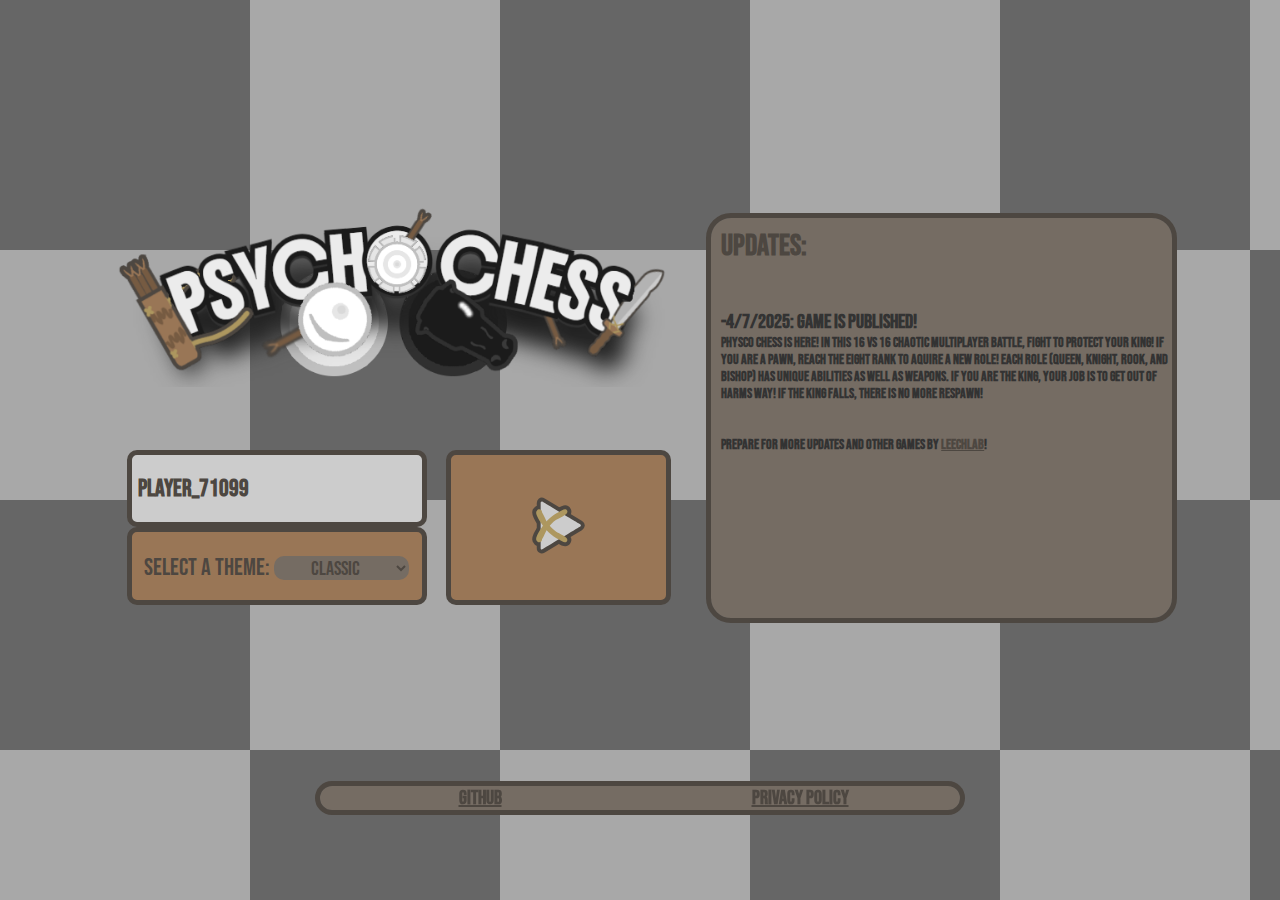
<file: index.html>
<!DOCTYPE html>
<html lang="en">
  <head>
    <meta charset="UTF-8" />
    <meta name="viewport" content="width=device-width, initial-scale=1.0" />
    <meta name="keywords" content="tackle tanks, tanks, io, games, tank game" />
    <meta
      name="Psycho Chess"
      content="Play psychochess.io for free! Battle in this team deathmatch chess game! Play with your freinds!"
    />
    <link rel="icon" type="image/png" href="Images/Favicon.svg" />
    <link rel="stylesheet" href="stylesheet.css" />
    <title>Psycho Chess - Online Chess PvP</title>
  </head>
  <body>
    <div class="main">
      <div class="grid-half-col">
        <div class="grid-half-row pads">
          <img class="PsychoChess" src="Images/title.png" />
          <div class="menu-grid">
            <div class="grid-half-row">
              <input
                type="text"
                id="Username"
                name="Username"
                placeholder="Username..."
              />
              <label class="themeSelect" for="theme"
                >SELECT A THEME:
                <select name="theme" id="theme"></select>
              </label>
            </div>
            <button
              class="changeThemes"
              type="button"
              onclick="changePage('https://leechlab.github.io/Physco-Chess/game/game.html')"
              onmouseover="this.style.cursor='pointer'"
            >
              <img class="square" src="Images/Play.svg" />
            </button>
          </div>
        </div>
        <div class="DevNotes">
          <h3>UPDATES:</h3>
          <div class="scroll">
            <h4>-4/7/2025: GAME IS PUBLISHED!</h4>
            <h5>
              Physco Chess is here! In this 16 vs 16 chaotic multiplayer battle,
              fight to protect your king! If you are a pawn, reach the eight
              rank to aquire a new role! Each role (Queen, Knight, Rook, and
              Bishop) has unique abilities as well as weapons. If you are the
              king, your job is to get out of harms way! If the king falls,
              there is no more respawn!
            </h5>
            <h5>
              <br /><br />Prepare for more updates and other games by
              <a class="h5link" href="https://github.com/LeechLab">LeechLab</a>!
            </h5>
          </div>
        </div>
      </div>
    </div>
    <div class="footer">
      <a href="https://github.com/LeechLab">Github</a>
      <a href="privacy_policy.html">Privacy Policy</a>
    </div>
  </body>
  <script src="main.js" defer></script>
</html>
</file>
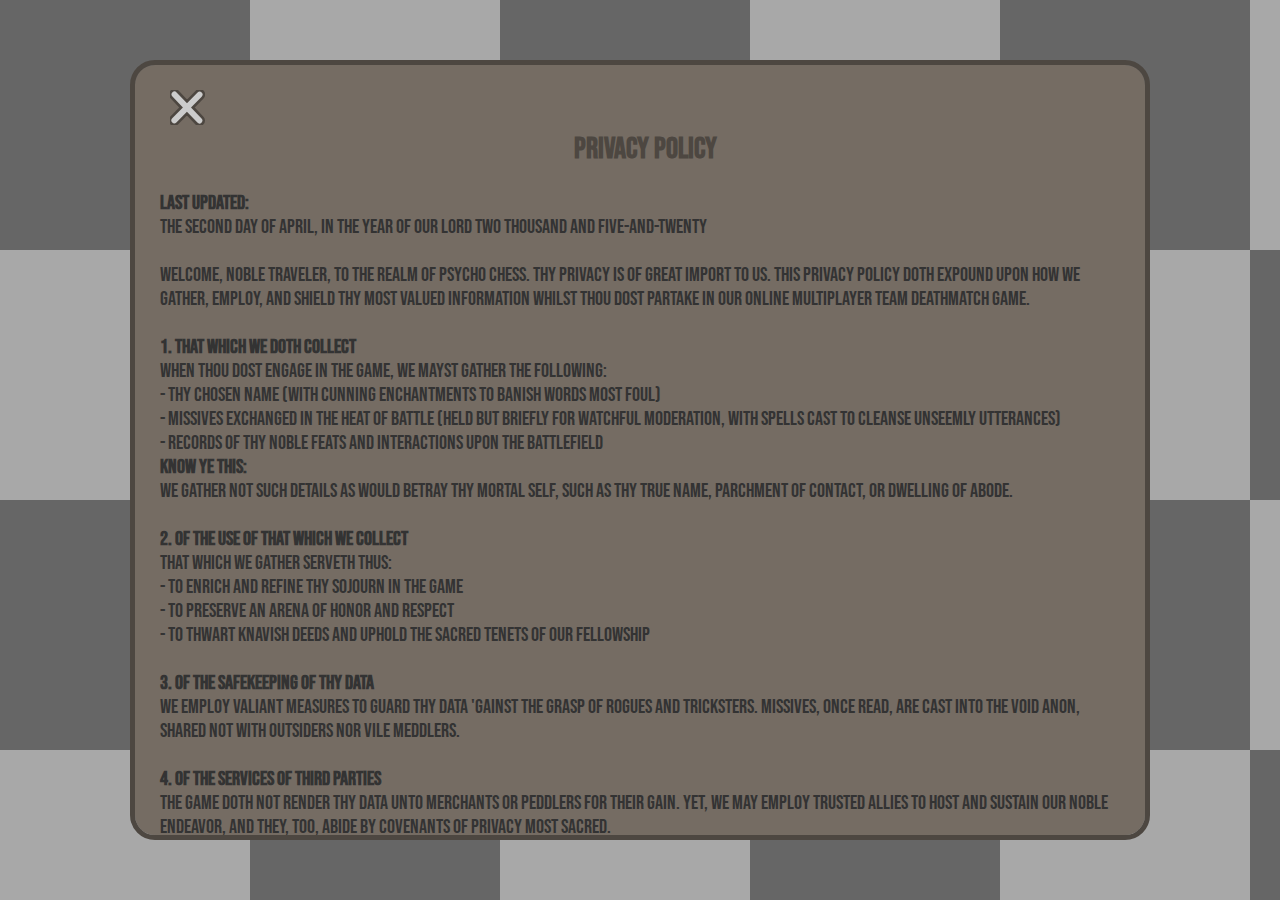
<file: privacy_policy.html>
<!DOCTYPE html>
<html lang="en">
  <head>
    <meta charset="UTF-8" />
    <meta name="viewport" content="width=device-width, initial-scale=1.0" />
    <meta name="keywords" content="tackle tanks, tanks, io, games, tank game" />
    <meta
      name="Psycho Chess"
      content="Play psychochess.io for free! Battle in this team deathmatch chess game! Play with your freinds!"
    />
    <link rel="icon" type="image/png" href="Images/Favicon.svg" />
    <link rel="stylesheet" href="stylesheet.css" />
    <title>Psycho Chess - Privacy Policy</title>
  </head>
  <body>
    <div class="privacy">
        <a href="index.html"><img src="Images/back.svg" width = "35px"></a>
      <h2>Privacy Policy
      </h2>
      <br />
      <h1>Last Updated:</h1>
      The Second Day of April, In the Year of Our Lord Two Thousand and
      Five-and-Twenty <br /><br />Welcome, noble traveler, to the realm of
      Psycho Chess. Thy privacy is of great import to us. This Privacy Policy
      doth expound upon how we gather, employ, and shield thy most valued
      information whilst thou dost partake in our online multiplayer team
      deathmatch game.
      <br />
      <h1><br />1. That Which We Doth Collect</h1>
      When thou dost engage in the Game, we mayst gather the following:
      <br />
      - Thy chosen name (with cunning enchantments to banish words most foul)
      <br />
      - Missives exchanged in the heat of battle (held but briefly for watchful
      moderation, with spells cast to cleanse unseemly utterances) <br />
      - Records of thy noble feats and interactions upon the battlefield
      <br />
      <h1>Know ye this:</h1>
      We gather not such details as would betray thy mortal self, such as thy
      true name, parchment of contact, or dwelling of abode. <br />
      <h1><br />2. Of The Use of That Which We Collect</h1>
      That which we gather serveth thus: <br />
      - To enrich and refine thy sojourn in the Game <br />
      - To preserve an arena of honor and respect <br />
      - To thwart knavish deeds and uphold the sacred tenets of our fellowship
      <br />
      <h1><br />3. Of The Safekeeping of Thy Data</h1>
      We employ valiant measures to guard thy data 'gainst the grasp of rogues
      and tricksters. Missives, once read, are cast into the void anon, shared
      not with outsiders nor vile meddlers. <br />
      <h1><br />4. Of The Services of Third Parties</h1>
      The Game doth not render thy data unto merchants or peddlers for their
      gain. Yet, we may employ trusted allies to host and sustain our noble
      endeavor, and they, too, abide by covenants of privacy most sacred.
      <br />
      <h1><br />5. Of The Young Squires Who Partake</h1>
      The Game is forged in a manner fit for gentle folk of all ages, that none
      be turned away nor led astray. <br />
      <h1><br />6. If Thou Dost Seek Counsel</h1>
      Should queries or concerns stir within thee, seek us at
      <a href ="https://github.com/LeechLab">github.com/LeechLab</href> </a> where
      thou mayst pen thine inquiries beneath the Psycho Chess repository.
      <br />By stepping upon the battlefield of Psycho Chess, thou dost swear
      fealty to the decrees set forth in this sacred Privacy Policy. <br />
      <h1><br />Go forth, and may thy wits be ever keen!</h1>
    </div>
    
    <script src="main.js" defer></script>
  </body>
</html>
</file>
<file: stylesheet.css>
@import url("https://fonts.googleapis.com/css2?family=Bebas+Neue&family=Boldonse&display=swap");
* {
  margin: 0;
  padding: 0;
  font-family: "Bebas Neue", cursive;
}
.main {
  width: 100%;
  height: 50%;
  position: relative;
  bottom: 10%;
}
.grid-button {
  display: grid;
  grid-template-columns: 65% 35%;
  justify-content: center;
  align-items: center;
  width: 100%;
}
.grid-half-col {
  display: grid;
  grid-template-columns: 55% 45%;
  gap: 40px;
  justify-content: center;
  align-items: center;
  max-width: 1100px;
  width: 80%;
  height: 100%;
  margin: 0 auto;
  overflow: visible;
}
.grid-half-row {
  display: grid;
  grid-template-rows: 50% 50%;
  justify-content: center;
  align-items: center;
  overflow: visible;
  width: 100%;
  height: 100%;
}
.pads {
  height: 100%;
  grid-template-rows: 70% 30%;
}
.menu-grid {
  display: grid;
  grid-template-columns: 60% 40%;
  float: left;
  width: 100%;
  height: 100%;
}
.DevNotes {
  background-color: #756c63;
  outline: 5px solid #4d4741;
  border-radius: 20px;
  width: 100%;
  height: 100%;
  max-height: 400px;
  margin-top: 25%;
}
.PsychoChess {
  width: 100%;
}
.button-icon {
  width: 60px;
}
.square {
  height: 50%;
}
.textbox {
  font-size: 24px;
  font-family: "Bebas Neue";
}
h1 {
  color: #333;
  font-size: 20px;
  font-weight: 0;
}
h2 {
  color: #4d4741;
  text-align: center;
  font-size: 30px;
  padding-left: 10px;
  font-weight: 1000;
}
h3 {
  color: #4d4741;
  font-size: 30px;
  padding-left: 10px;
  padding-top: 10px;
  font-weight: 1000;
}
h4 {
  color: #333;
  font-size: 20px;
  padding-left: 10px;
  font-weight: 1000;
}
h5 {
  color: #333;
  font-size: 14px;
  padding-left: 10px;
  font-weight: 1000;
}
.h5link {
  font-size: 14px;
  padding: 0 0;
  font-weight: 1000;
}
.privacy {
  color: #333;
  font-size: 20px;
  font-weight: 0;
  border-radius: 20px;
  width: 75%;
  max-width: 1100px;
  height: 80%;
  padding: 25px 25px;
  background-color: #756c63;
  outline: 5px solid #4d4741;
  overflow: scroll;
}
.scroll {
  max-height: 250px;
  margin-top: 10%;
  margin-bottom: 10%;
  overflow-y: scroll;
}
input {
  font-size: 24px;
  font-weight: 1000;
  color: #4d4741;
  background-color: #ccc;
  width: 100%;
  height: 100%;
  min-width: 300px;
  padding: 6px;
  border-radius: 10px;
  box-sizing: border-box;
  border: 5px solid #4d4741;
}
input:hover {
  border: 5px solid #7c6c44;
}
.changeThemes {
  color: #4d4741;
  background-color: #997656;
  width: 100%;
  height: 100%;
  border-radius: 10px;
  box-sizing: border-box;
  border: 5px solid #4d4741;
}
.changeThemes:hover {
  background-color: #ad975f;
  border: 5px solid #7c6c44;
}
body {
  margin: 0;
  height: 100vh;
  display: flex;
  align-items: center;
  justify-content: center;
  overflow: hidden;
  background: repeating-conic-gradient(
    #a8a8a8 0deg 90deg,
    #545454 90deg 180deg
  );
}
@keyframes moveCheckerboard {
  from {
    background-position: 0 500px;
  }
  to {
    background-position: 500px 0px;
  }
}
.footer {
  position: fixed;
  display: grid;
  bottom: 10%;
  grid-template-columns: 50% 50%;
  justify-content: center;
  align-items: center;
  width: 50%;
  margin: 0 auto;
  overflow: visible;
  background-color: #756c63;
  outline: 5px solid #4d4741;
  border-radius: 20px;
}
a {
  color: #4d4741;
  text-align: center;
  font-size: 20px;
  padding-left: 10px;
  padding-right: 10px;
  font-weight: 1000;
}
a:hover {
  color: #ad975f;
}
::-webkit-scrollbar {
  width: 1vh;
  border-radius: 10px;
}
::-webkit-scrollbar-track {
  border-radius: 10px;
}
::-webkit-scrollbar-thumb {
  background-color: #4d4741;
  border: 5px solid #765b42;
  border-radius: 1vh;
}
::-webkit-scrollbar-thumb:hover {
  border: 5px solid #ad975f;
  background-color: #7c6c44;
}
.themeSelect {
  color: #4d4741;
  background-color: #997656;
  width: 100%;
  height: 100%;
  padding-top: 7%;
  padding-left: 10px;
  padding-right: 10px;
  border-radius: 10px;
  box-sizing: border-box;
  border: 5px solid #4d4741;
  font-size: 24px;
  text-align: center;
}
select {
  color: #4d4741;
  background-color: #756c63;
  width: 50%;
  height: 50%;
  border-radius: 10px;
  box-sizing: border-box;
  border: 0px solid #4d474100;
  font-size: 20px;
  text-align: center;
}
select:hover {
  color: #7c6c44;
  background-color: #ad975f;
}
</file>
